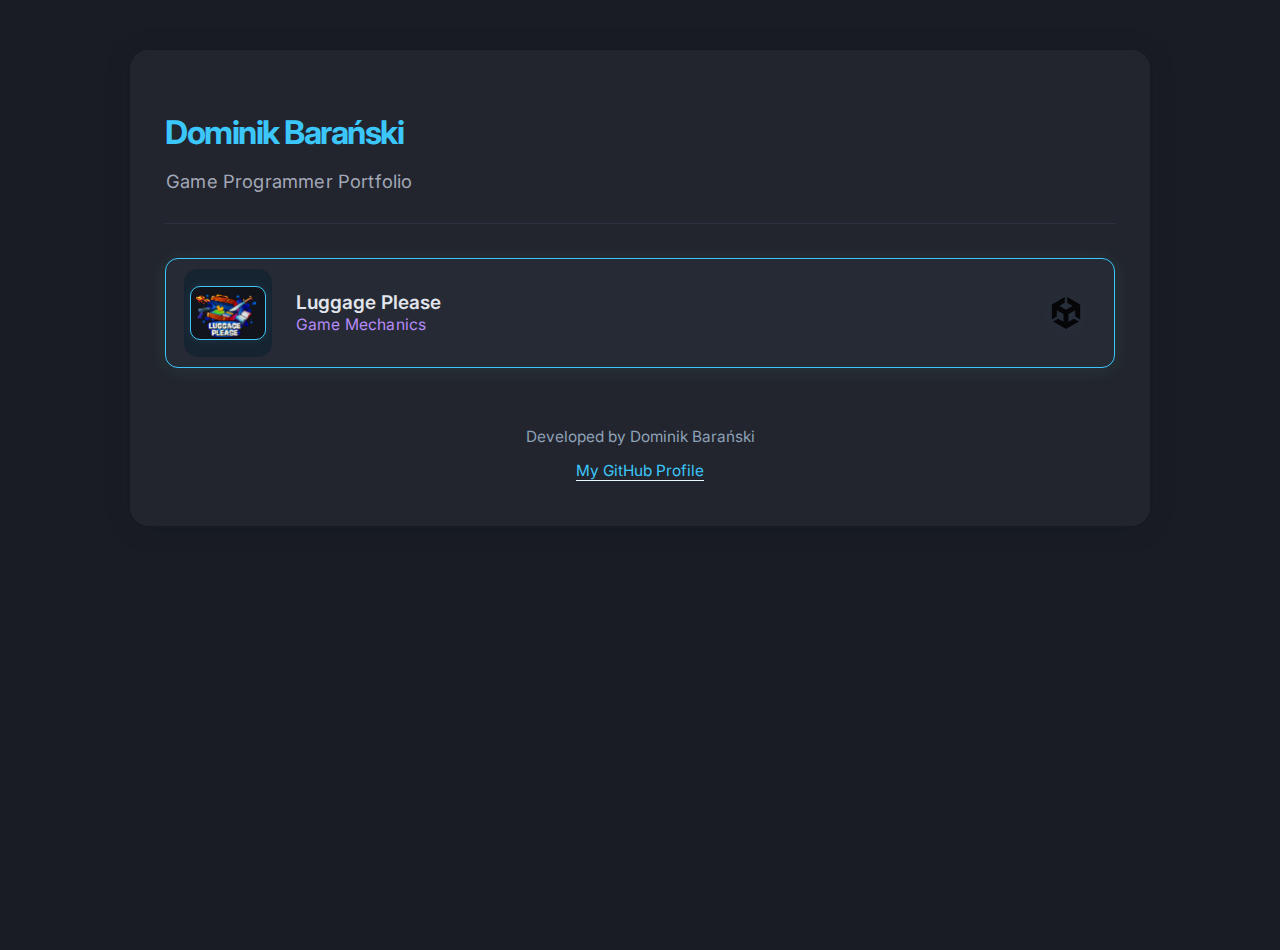
<file: index.html>
<!DOCTYPE html>
<html lang="en">
<head>
  <meta charset="UTF-8" />
  <meta name="viewport" content="width=device-width, initial-scale=1" />
  <title>Dominik Barański - Game Dev Portfolio</title>
  <link href="https://fonts.googleapis.com/css2?family=Inter:wght@400;600&display=swap" rel="stylesheet">
  <link rel="stylesheet" href="css/style.css" />
</head>
<body>
  <main class="container">
    <header>
      <h1>Dominik Barański</h1>
      <p class="subtitle">Game Programmer Portfolio</p>
    </header>
    <section>
      <ul class="project-list">
        <li>
          <a href="luggage-please.html" class="project-link">
            <div class="project-thumb-wrap">
              <img src="images/luggage-please/logo.png" alt="Luggage Please thumbnail" class="project-thumb" />
            </div>
            <div class="project-info">
              <div class="project-title">Luggage Please</div>
              <div class="project-role">Game Mechanics</div>
            </div>
            <img src="images/unity.svg" alt="Unity logo" class="tech-icon" />
          </a>
        </li>
      </ul>
    </section>
    <footer>
      <p>Developed by Dominik Barański</p>
      <p><a href="https://github.com/dbarans" target="_blank">My GitHub Profile</a></p>
    </footer>
  </main>
</body>
</html>
</file>
<file: css/style.css>
:root {
  --bg: #191c24;
  --card: #262a34;
  --primary: #3cc7fa;
  --primary-light: #e6f9ff;
  --section: #22252e;
  --border: #2d3142;
  --yellow: #ffe57c;
  --red: #fc6262;
  --highlight: #b68bfa;
  --text: #e2e5ed;
  --text-muted: #a3a8b7;
  --accent: #5afea3;
  --radius: 1.15rem;
}

html, body {
  background: var(--bg);
  color: var(--text);
  font-family: 'Inter', 'Segoe UI', Arial, sans-serif;
  margin: 0;
  padding: 0;
  min-height: 100vh;
}

.container {
  max-width: 950px;
  margin: 50px auto 0 auto;
  background: var(--section);
  border-radius: var(--radius);
  box-shadow: 0 2px 26px 0 #0c142033;
  padding: 40px 35px 30px 35px;
  display: flex;
  flex-direction: column;
}

header {
  margin-bottom: 34px;
  padding-bottom: 12px;
  border-bottom: 1.5px solid var(--border);
}
h1 {
  font-size: 2.05rem;
  font-weight: 700;
  margin-bottom: 3px;
  color: var(--primary);
  letter-spacing: -1.5px;
}
.subtitle {
  color: var(--text-muted);
  font-size: 1.15rem;
  font-weight: 400;
  margin-left: 1px;
  letter-spacing: .01em;
}

.project-list {
  list-style: none;
  padding: 0;
  margin: 0;
  display: flex;
  flex-direction: column;
  gap: 26px;
}
.project-link {
  display: flex;
  align-items: center;
  background: var(--card);
  border-radius: 13px;
  border: 1.5px solid var(--primary);
  box-shadow: 0 2px 21px 0 #5afea317;
  text-decoration: none;
  min-height: 88px;
  transition: border-color .12s, box-shadow .14s, transform .1s;
  padding: 0 14px 0 0;
}
.project-link:hover, .project-link:focus-visible {
  border-color: var(--highlight);
  box-shadow: 0 4px 32px 0 #3cc7fa26;
  transform: translateY(-3px) scale(1.012);
}
.project-thumb-wrap {
  width: 88px;
  height: 88px;
  display: flex;
  align-items: center;
  justify-content: center;
  background: #162432;
  border-radius: 14px;
  margin: 10px 24px 10px 18px;
  flex-shrink: 0;
}
.project-thumb {
  max-width: 74px;
  max-height: 74px;
  object-fit: contain;
  background: #12141b;
  border-radius: 10px;
  border: 1.5px solid var(--primary);
  box-shadow: 0 0 10px #aaffee13;
}
.project-info {
  flex: 1 1 auto;
  min-width: 0;
  display: flex;
  flex-direction: column;
  gap: 1px;
}
.project-title {
  font-size: 1.19em;
  font-weight: 600;
  color: var(--text);
  margin-bottom: 0;
}
.project-role {
  color: var(--highlight);
  font-size: 0.98em;
  font-weight: 400;
  letter-spacing: 0.01em;
}
.tech-icon {
  width: 32px;
  height: 32px;
  margin-left: auto;
  margin-right: 18px;
  opacity: 0.84;
  align-self: center;
  transition: opacity .12s;
  filter: drop-shadow(0 2px 8px #3cc7fa13);
}
.project-link:hover .tech-icon { opacity: 1; }
footer {
  margin-top: 44px;
  font-size: 0.96em;
  color: #8ea1b7;
  text-align: center;
}
footer a {
  color: var(--primary);
  text-decoration: none;
  border-bottom: 1.5px solid var(--primary-light);
  transition: color .12s, border-bottom .12s;
}
footer a:hover {
  color: var(--highlight);
  border-bottom: 1.5px solid var(--highlight);
}
@media (max-width: 700px) {
  .container {
    border-radius: 0;
    padding: 5vw 2vw 9vw 2vw;
    max-width: 100vw;
  }
  .project-thumb-wrap {
    width: 48px;
    height: 48px;
    margin: 10px 10px 10px 3px;
  }
  .project-thumb {
    max-width: 40px;
    max-height: 40px;
  }
  .tech-icon { width: 18px; height: 18px; margin-right: 4px; }
}
</file>
